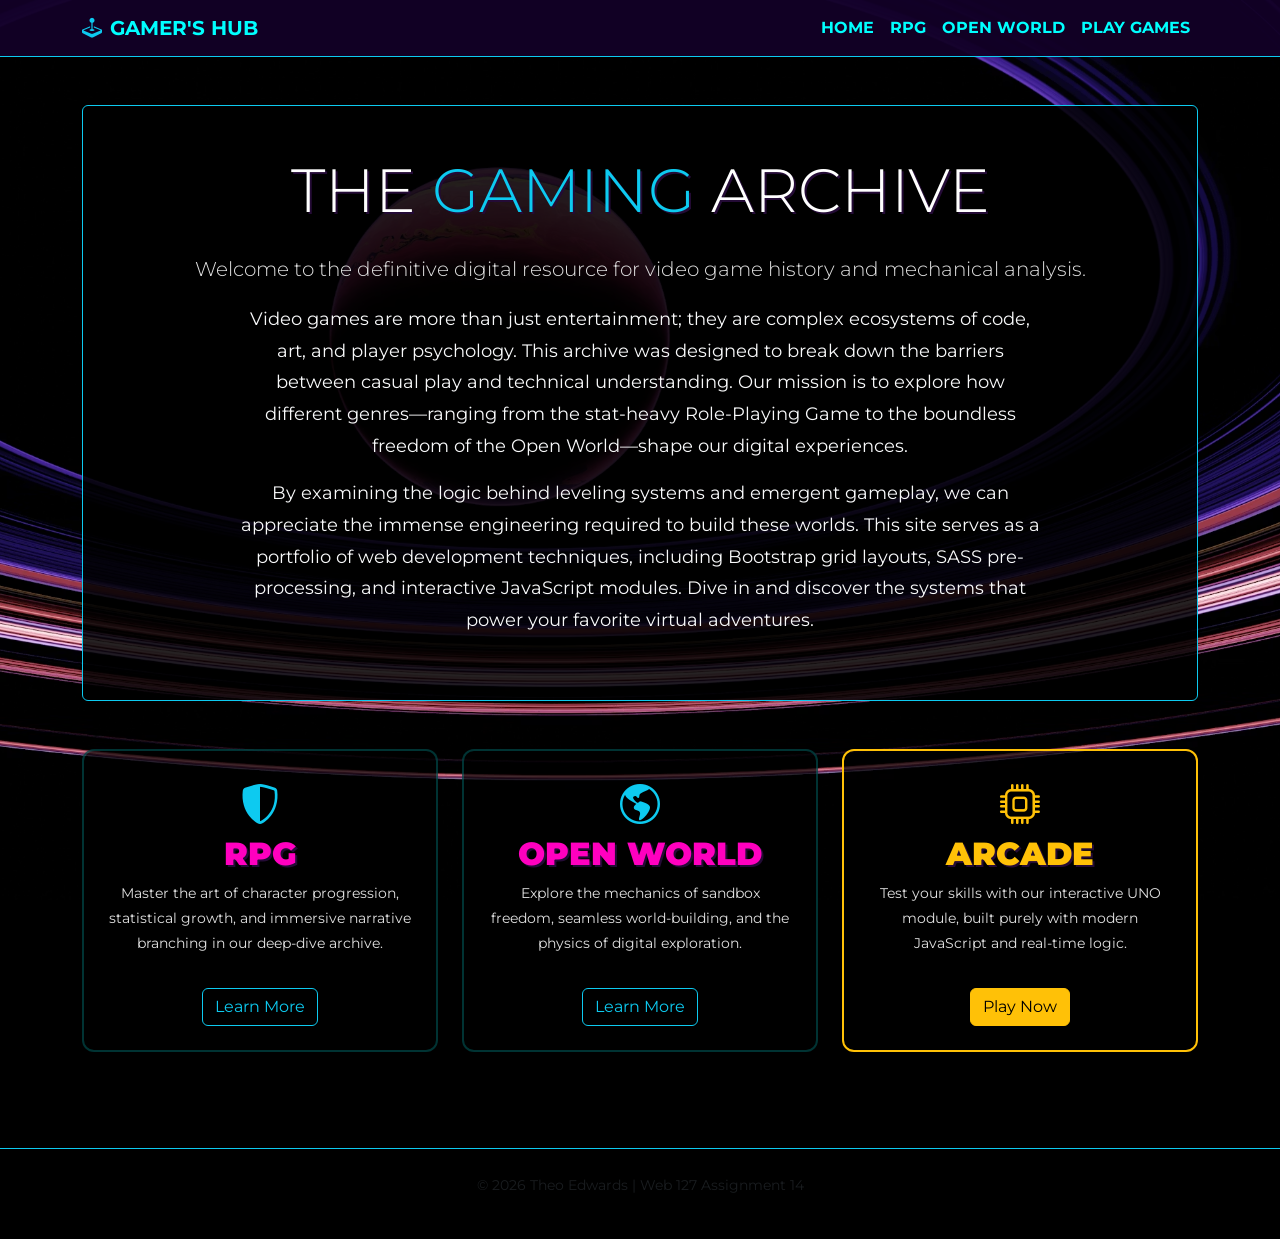
<file: index.html>
<!DOCTYPE html>
<html lang="en">
<head>
    <meta charset="UTF-8">
    <meta name="viewport" content="width=device-width, initial-scale=1.0">
    <title>Gaming Archive | Game Hub</title>
    <link rel="icon" type="image/png" href="images/favicon.png">
    <link href="https://cdn.jsdelivr.net/npm/bootstrap@5.3.0/dist/css/bootstrap.min.css" rel="stylesheet">
    <link rel="stylesheet" href="https://cdn.jsdelivr.net/npm/bootstrap-icons@1.11.0/font/bootstrap-icons.css">
    <link href="https://fonts.googleapis.com/css2?family=Montserrat:wght@400;700;900&display=swap" rel="stylesheet">
    <link rel="stylesheet" href="css/styles.css">
</head>
<body>

    <nav class="navbar navbar-expand-lg sticky-top navbar-dark bg-black border-bottom border-info">
        <div class="container">
            <a class="navbar-brand text-uppercase fw-bold" href="index.html">
                <i class="bi bi-joystick me-2 text-info"></i>Gamer's Hub
            </a>
            <button class="navbar-toggler" type="button" data-bs-toggle="collapse" data-bs-target="#navbarNav">
                <span class="navbar-toggler-icon"></span>
            </button>
            <div class="collapse navbar-collapse" id="navbarNav">
                <ul class="navbar-nav ms-auto">
                    <li class="nav-item"><a class="nav-link active" href="index.html">Home</a></li>
                    <li class="nav-item"><a class="nav-link" href="pages/rpg.html">RPG</a></li>
                    <li class="nav-item"><a class="nav-link" href="pages/open-world.html">Open World</a></li>
                    <li class="nav-item"><a class="nav-link text-warning fw-bold" href="pages/game.html">PLAY GAMES</a></li>
                </ul>
            </div>
        </div>
    </nav>

    <main class="container py-5">
        <div class="text-center mb-5 bg-dark p-5 rounded border border-info">
            <h1 class="display-1 fw-900 text-uppercase hero-heading">The <span class="text-info">Gaming</span> Archive</h1>
            <p class="lead mt-4">Welcome to the definitive digital resource for video game history and mechanical analysis.</p>
            <p class="text-light mx-auto" style="max-width: 800px;">
                Video games are more than just entertainment; they are complex ecosystems of code, art, and player psychology. This archive was designed to break down the barriers between casual play and technical understanding. Our mission is to explore how different genres—ranging from the stat-heavy Role-Playing Game to the boundless freedom of the Open World—shape our digital experiences. 
            </p>
            <p class="text-light mx-auto" style="max-width: 800px;">
                By examining the logic behind leveling systems and emergent gameplay, we can appreciate the immense engineering required to build these worlds. This site serves as a portfolio of web development techniques, including Bootstrap grid layouts, SASS pre-processing, and interactive JavaScript modules. Dive in and discover the systems that power your favorite virtual adventures.
            </p>
        </div>

        <div class="row g-4 justify-content-center">
            <div class="col-md-4">
                <div class="genre-card text-center p-4 h-100">
                    <i class="bi bi-shield-shaded fs-1 text-info mb-3"></i>
                    <h2 class="heading-accent">RPG</h2>
                    <p class="small">Master the art of character progression, statistical growth, and immersive narrative branching in our deep-dive archive.</p>
                    <a href="pages/rpg.html" class="btn btn-outline-info mt-3">Learn More</a>
                </div>
            </div>

            <div class="col-md-4">
                <div class="genre-card text-center p-4 h-100">
                    <i class="bi bi-globe-americas fs-1 text-info mb-3"></i>
                    <h2 class="heading-accent">Open World</h2>
                    <p class="small">Explore the mechanics of sandbox freedom, seamless world-building, and the physics of digital exploration.</p>
                    <a href="pages/open-world.html" class="btn btn-outline-info mt-3">Learn More</a>
                </div>
            </div>

            <div class="col-md-4">
                <div class="genre-card text-center p-4 h-100 border-warning">
                    <i class="bi bi-cpu fs-1 text-warning mb-3"></i>
                    <h2 class="text-warning">Arcade</h2>
                    <p class="small">Test your skills with our interactive UNO module, built purely with modern JavaScript and real-time logic.</p>
                    <a href="pages/game.html" class="btn btn-warning mt-3">Play Now</a>
                </div>
            </div>
        </div>
    </main>

    <footer class="container-fluid py-4 mt-5 text-center bg-black border-top border-info">
        <p class="small text-muted">&copy; 2026 Theo Edwards | Web 127 Assignment 14</p>
    </footer>

    <script src="https://cdn.jsdelivr.net/npm/bootstrap@5.3.0/dist/js/bootstrap.bundle.min.js"></script>
</body>
</html>
</file>
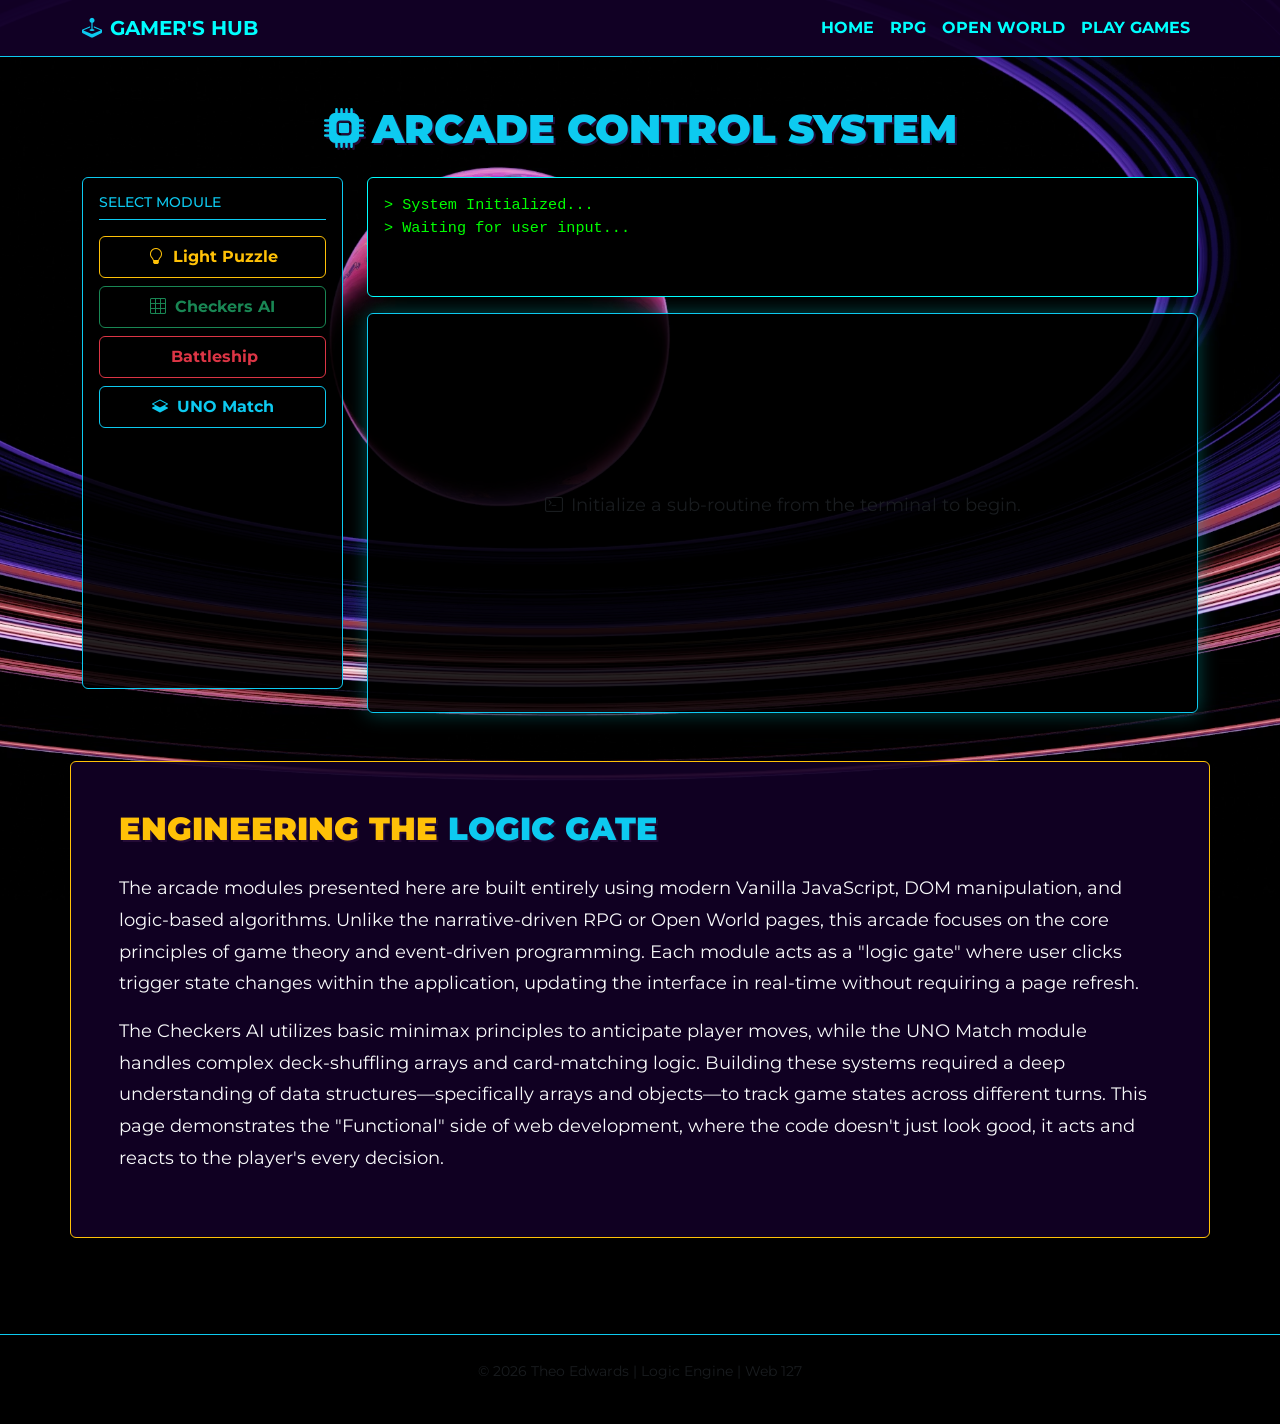
<file: pages/game.html>
<!doctype html>
<html lang="en">
  <head>
    <meta charset="UTF-8" />
    <meta name="viewport" content="width=device-width, initial-scale=1.0" />
    <title>Arcade | Game Hub</title>
    <link
      href="https://cdn.jsdelivr.net/npm/bootstrap@5.3.0/dist/css/bootstrap.min.css"
      rel="stylesheet"
    />
    <link
      rel="stylesheet"
      href="https://cdn.jsdelivr.net/npm/bootstrap-icons@1.11.0/font/bootstrap-icons.css"
    />
    <link
      href="https://fonts.googleapis.com/css2?family=Montserrat:wght@400;700;900&display=swap"
      rel="stylesheet"
    />
    <link rel="stylesheet" href="../css/styles.css" />
  </head>
  <body class="bg-black text-white">
    <nav
      class="navbar navbar-expand-lg sticky-top navbar-dark bg-black border-bottom border-info"
    >
      <div class="container">
        <a class="navbar-brand text-uppercase fw-bold" href="../index.html">
          <i class="bi bi-joystick me-2 text-info"></i>Gamer's Hub
        </a>
        <button
          class="navbar-toggler"
          type="button"
          data-bs-toggle="collapse"
          data-bs-target="#navbarNav"
        >
          <span class="navbar-toggler-icon"></span>
        </button>
        <div class="collapse navbar-collapse" id="navbarNav">
          <ul class="navbar-nav ms-auto">
            <li class="nav-item">
              <a class="nav-link" href="../index.html">Home</a>
            </li>
            <li class="nav-item">
              <a class="nav-link" href="rpg.html">RPG</a>
            </li>
            <li class="nav-item">
              <a class="nav-link" href="open-world.html">Open World</a>
            </li>
            <li class="nav-item">
              <a class="nav-link active text-warning fw-bold" href="game.html"
                >PLAY GAMES</a
              >
            </li>
          </ul>
        </div>
      </div>
    </nav>

    <div class="container py-5">
      <h1 class="text-center text-info mb-4 text-uppercase fw-900">
        <i class="bi bi-cpu-fill me-2"></i>Arcade Control System
      </h1>

      <div class="row">
        <div class="col-md-3 mb-4">
          <div
            class="bg-dark p-3 rounded border border-info h-100"
            style="background: rgba(0, 0, 0, 0.85) !important"
          >
            <h5
              class="text-info small text-uppercase mb-3 border-bottom border-info pb-2"
            >
              Select Module
            </h5>
            <button
              class="btn btn-outline-warning w-100 mb-2 py-2 fw-bold"
              onclick="loadGame('light')"
            >
              <i class="bi bi-lightbulb me-1"></i> Light Puzzle
            </button>
            <button
              class="btn btn-outline-success w-100 mb-2 py-2 fw-bold"
              onclick="loadGame('checkers')"
            >
              <i class="bi bi-grid-3x3 me-1"></i> Checkers AI
            </button>
            <button
              class="btn btn-outline-danger w-100 mb-2 py-2 fw-bold"
              onclick="loadGame('battleship')"
            >
              <i class="bi bi-target me-1"></i> Battleship
            </button>
            <button
              class="btn btn-outline-info w-100 mb-2 py-2 fw-bold"
              onclick="loadGame('uno')"
            >
              <i class="bi bi-layers-half me-1"></i> UNO Match
            </button>
          </div>
        </div>

        <div class="col-md-9">
          <div
            id="game-log"
            class="mb-3 rounded p-3"
            style="
              background: #000;
              height: 120px;
              overflow-y: auto;
              color: #0f0;
              font-family: monospace;
              border: 1px solid #00ffff;
            "
          >
            <div>> System Initialized...</div>
            <div>> Waiting for user input...</div>
          </div>

          <div
            id="game-area"
            class="bg-dark p-4 rounded border border-info text-center min-vh-50 d-flex flex-column align-items-center justify-content-center"
            style="
              min-height: 400px;
              background: rgba(0, 0, 0, 0.85) !important;
            "
          >
            <p class="text-muted">
              <i class="bi bi-terminal me-2"></i>Initialize a sub-routine from
              the terminal to begin.
            </p>
          </div>
        </div>
      </div>

      <div class="row mt-5">
        <div
          class="col-12 bg-dark p-5 rounded border border-warning"
          style="background: rgba(18, 1, 38, 0.9) !important"
        >
          <h2 class="text-warning text-uppercase mb-4">
            Engineering the <span class="text-info">Logic Gate</span>
          </h2>
          <p class="text-light">
            The arcade modules presented here are built entirely using modern
            Vanilla JavaScript, DOM manipulation, and logic-based algorithms.
            Unlike the narrative-driven RPG or Open World pages, this arcade
            focuses on the core principles of game theory and event-driven
            programming. Each module acts as a "logic gate" where user clicks
            trigger state changes within the application, updating the interface
            in real-time without requiring a page refresh.
          </p>
          <p class="text-light">
            The Checkers AI utilizes basic minimax principles to anticipate
            player moves, while the UNO Match module handles complex
            deck-shuffling arrays and card-matching logic. Building these
            systems required a deep understanding of data
            structures—specifically arrays and objects—to track game states
            across different turns. This page demonstrates the "Functional" side
            of web development, where the code doesn't just look good, it acts
            and reacts to the player's every decision.
          </p>
        </div>
      </div>
    </div>

    <footer
      class="container-fluid py-4 mt-5 text-center bg-black border-top border-info"
    >
      <p class="small text-muted">
        &copy; 2026 Theo Edwards | Logic Engine | Web 127
      </p>
    </footer>

    <script>
      const log = document.getElementById("game-log");
      const area = document.getElementById("game-area");

      // Expose log globally so the separate game modules can call it seamlessly
      window.addLog = function (t) {
        const d = document.createElement("div");
        d.textContent = "> " + t;
        log.appendChild(d);
        log.scrollTop = log.scrollHeight;
      };

      function loadGame(game) {
        area.innerHTML = "";
        window.addLog("Initializing " + game.toUpperCase() + " Sub-Routine...");

        // Advancement: Dynamic sidebar button highlighting
        document.querySelectorAll("[onclick^='loadGame']").forEach((btn) => {
          btn.classList.remove("active");
          // Match custom glow resets if needed
        });

        // Find the specific button that was clicked and visually select it
        const clickedBtn = document.querySelector(
          `[onclick="loadGame('${game}')"]`,
        );
        if (clickedBtn) clickedBtn.classList.add("active");

        // Execute the dynamically loaded game hook safely
        switch (game) {
          case "light":
            if (typeof renderLight === "function") renderLight();
            break;
          case "checkers":
            if (typeof renderCheckers === "function") renderCheckers();
            break;
          case "battleship":
            if (typeof renderBattleship === "function") renderBattleship();
            break;
          case "uno":
            if (typeof renderUNO === "function") renderUNO();
            break;
          default:
            window.addLog("ERROR: Target module unmapped.");
        }
      }
    </script>

    <script src="../js/game.js"></script>
    <script src="../js/game2.js"></script>
    <script src="../js/game3.js"></script>
    <script src="../js/game4.js"></script>
    <script src="https://cdn.jsdelivr.net/npm/bootstrap@5.3.0/dist/js/bootstrap.bundle.min.js"></script>
  </body>
</html>
</file>
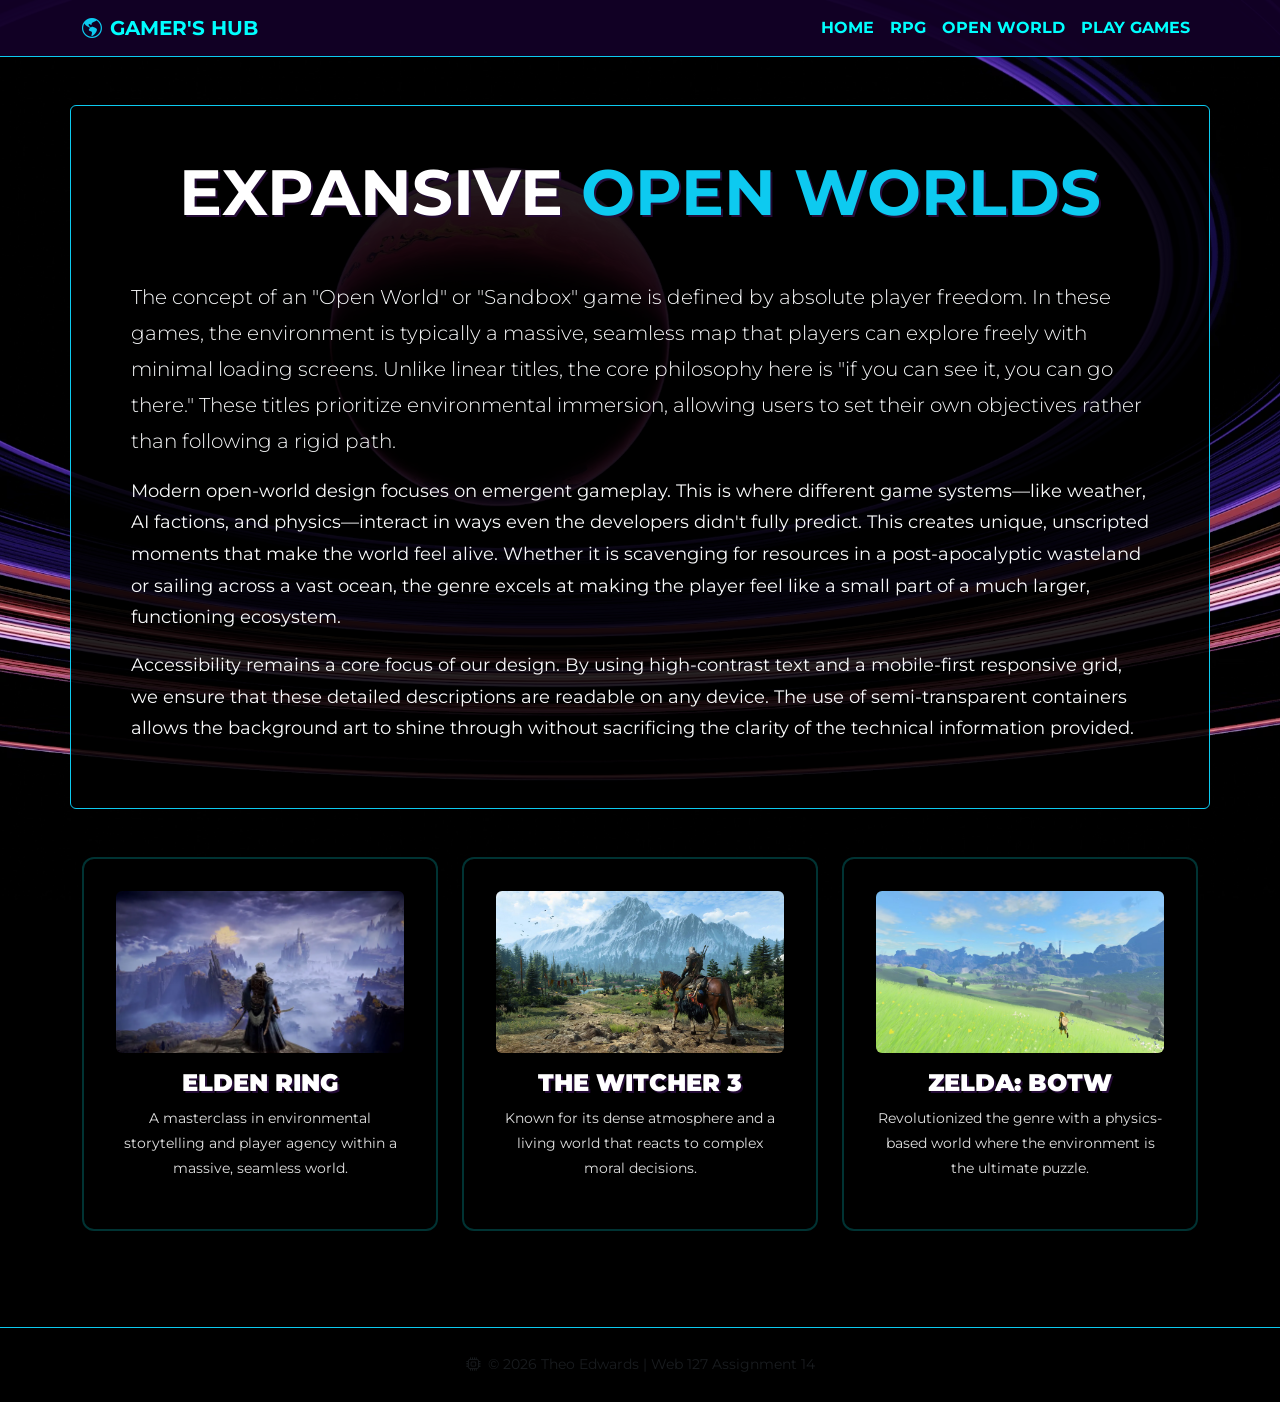
<file: pages/open-world.html>
<!DOCTYPE html>
<html lang="en">
<head>
    <meta charset="UTF-8">
    <meta name="viewport" content="width=device-width, initial-scale=1.0">
    <title>Open Worlds | Game Hub</title>
    <link href="https://cdn.jsdelivr.net/npm/bootstrap@5.3.0/dist/css/bootstrap.min.css" rel="stylesheet">
    <link rel="stylesheet" href="https://cdn.jsdelivr.net/npm/bootstrap-icons@1.11.0/font/bootstrap-icons.css">
    <link href="https://fonts.googleapis.com/css2?family=Montserrat:wght@400;700;900&display=swap" rel="stylesheet">
    <link rel="stylesheet" href="../css/styles.css">
</head>
<body>

    <nav class="navbar navbar-expand-lg sticky-top navbar-dark bg-black border-bottom border-info">
        <div class="container">
            <a class="navbar-brand text-uppercase fw-bold" href="../index.html">
                <i class="bi bi-globe-americas me-2 text-info"></i>Gamer's Hub
            </a>
            <button class="navbar-toggler" type="button" data-bs-toggle="collapse" data-bs-target="#navbarNav">
                <span class="navbar-toggler-icon"></span>
            </button>
            <div class="collapse navbar-collapse" id="navbarNav">
                <ul class="navbar-nav ms-auto">
                    <li class="nav-item"><a class="nav-link" href="../index.html">Home</a></li>
                    <li class="nav-item"><a class="nav-link" href="rpg.html">RPG</a></li>
                    <li class="nav-item"><a class="nav-link active text-info" href="open-world.html">Open World</a></li>
                    <li class="nav-item"><a class="nav-link text-warning fw-bold" href="game.html">PLAY GAMES</a></li>
                </ul>
            </div>
        </div>
    </nav>

    <div class="container py-5">
        <section class="row bg-dark p-5 rounded border border-info mb-5" style="background: rgba(0,0,0,0.85) !important;">
            <div class="col-12">
                <h1 class="display-3 fw-bold text-center mb-5 text-uppercase">
                    EXPANSIVE <span class="text-info">OPEN WORLDS</span>
                </h1>
                <p class="lead text-light">
                    The concept of an "Open World" or "Sandbox" game is defined by absolute player freedom. In these games, the environment is typically a massive, seamless map that players can explore freely with minimal loading screens. Unlike linear titles, the core philosophy here is "if you can see it, you can go there." These titles prioritize environmental immersion, allowing users to set their own objectives rather than following a rigid path.
                </p>
                <p class="text-light">
                    Modern open-world design focuses on emergent gameplay. This is where different game systems—like weather, AI factions, and physics—interact in ways even the developers didn't fully predict. This creates unique, unscripted moments that make the world feel alive. Whether it is scavenging for resources in a post-apocalyptic wasteland or sailing across a vast ocean, the genre excels at making the player feel like a small part of a much larger, functioning ecosystem.
                </p>
                <p class="text-light">
                    Accessibility remains a core focus of our design. By using high-contrast text and a mobile-first responsive grid, we ensure that these detailed descriptions are readable on any device. The use of semi-transparent containers allows the background art to shine through without sacrificing the clarity of the technical information provided.
                </p>
            </div>
        </section>

        <main class="row g-4 justify-content-center">
    <div class="col-md-4">
        <div class="genre-card h-100 text-center">
            <img src="../images/eldenring.png" alt="Elden Ring" class="img-fluid rounded mb-3">
            <h3 class="fs-4">Elden Ring</h3>
            <p class="small">A masterclass in environmental storytelling and player agency within a massive, seamless world.</p>
        </div>
    </div>

    <div class="col-md-4">
        <div class="genre-card h-100 text-center">
            <img src="../images/witcher.png" alt="The Witcher 3" class="img-fluid rounded mb-3">
            <h3 class="fs-4">The Witcher 3</h3>
            <p class="small">Known for its dense atmosphere and a living world that reacts to complex moral decisions.</p>
        </div>
    </div>

    <div class="col-md-4">
        <div class="genre-card h-100 text-center">
            <img src="../images/zelda.png" alt="Zelda: Breath of the Wild" class="img-fluid rounded mb-3">
            <h3 class="fs-4">Zelda: BotW</h3>
            <p class="small">Revolutionized the genre with a physics-based world where the environment is the ultimate puzzle.</p>
        </div>
    </div>
</main>
    </div>

    <footer class="container-fluid py-4 text-center bg-black border-top border-info mt-5">
        <p class="small text-muted mb-0"><i class="bi bi-cpu me-2"></i>&copy; 2026 Theo Edwards | Web 127 Assignment 14</p>
    </footer>

    <script src="https://cdn.jsdelivr.net/npm/bootstrap@5.3.0/dist/js/bootstrap.bundle.min.js"></script>
</body>
</html>
</file>
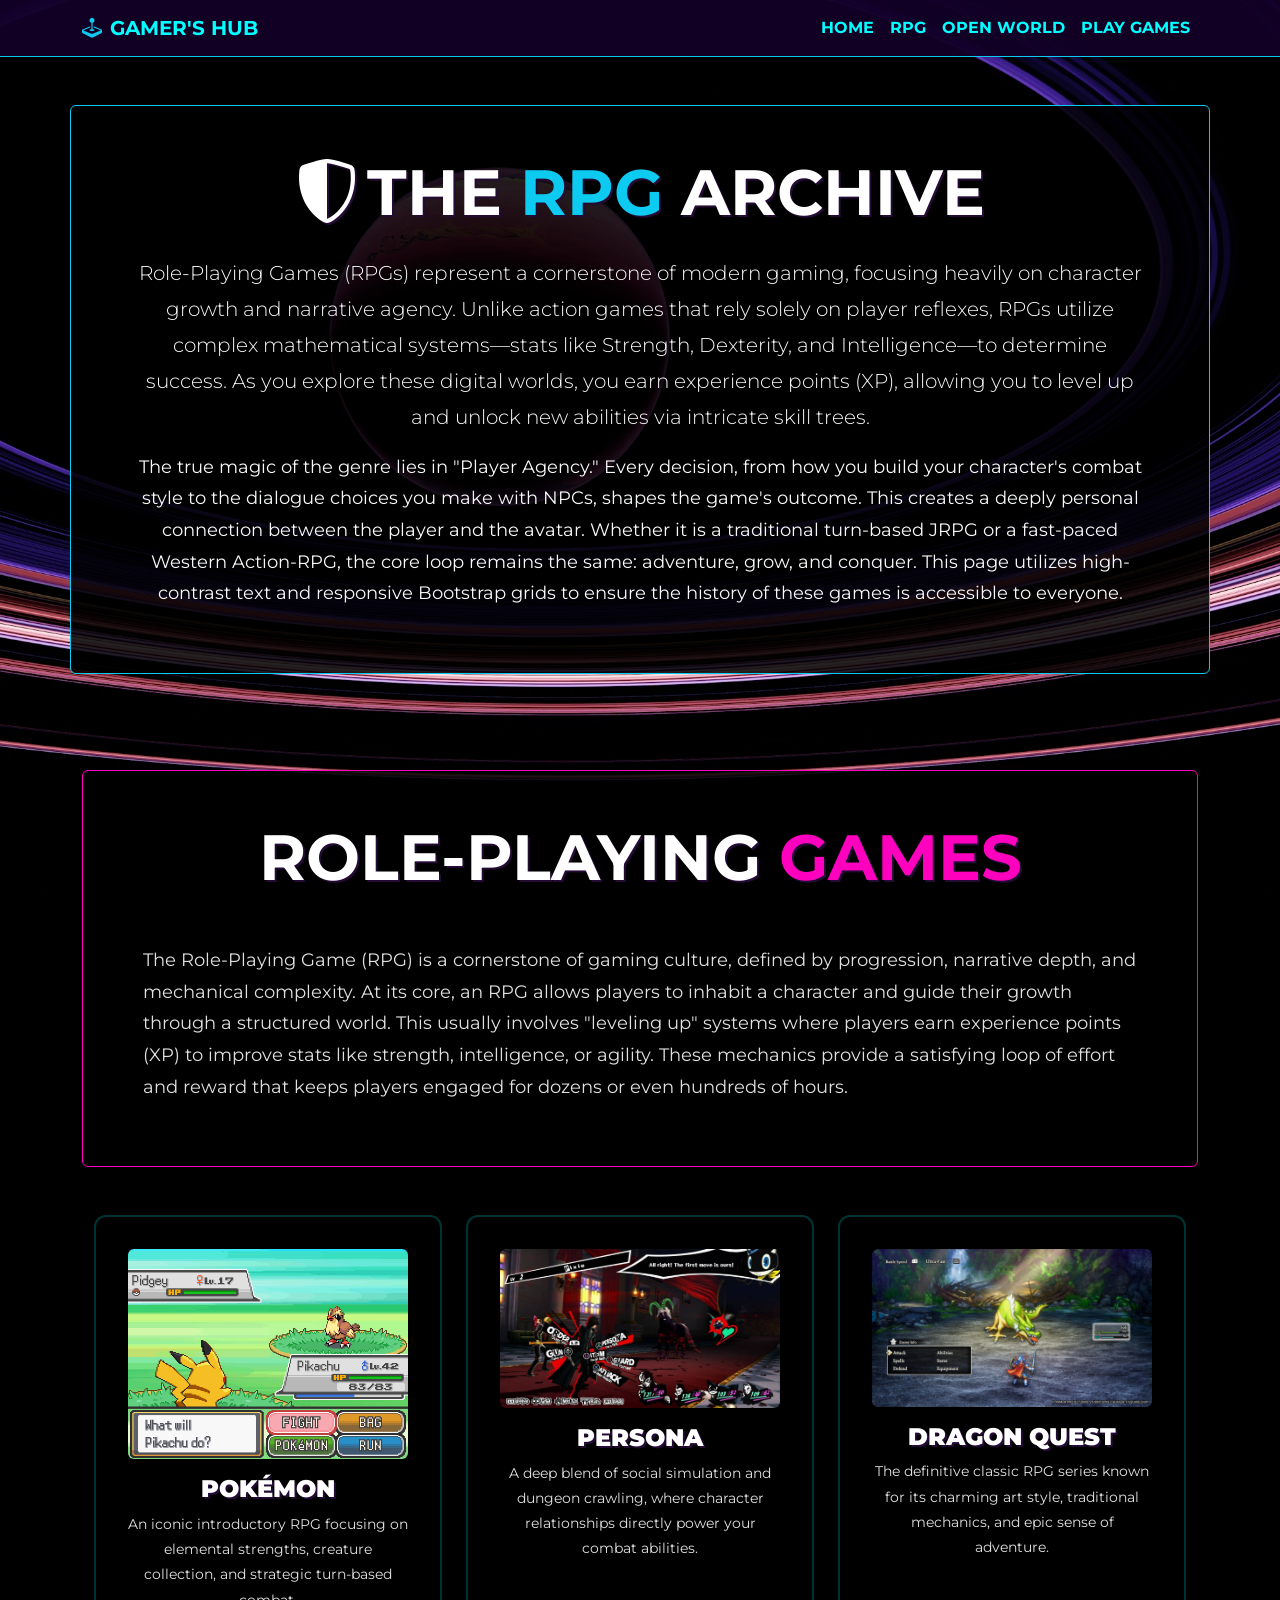
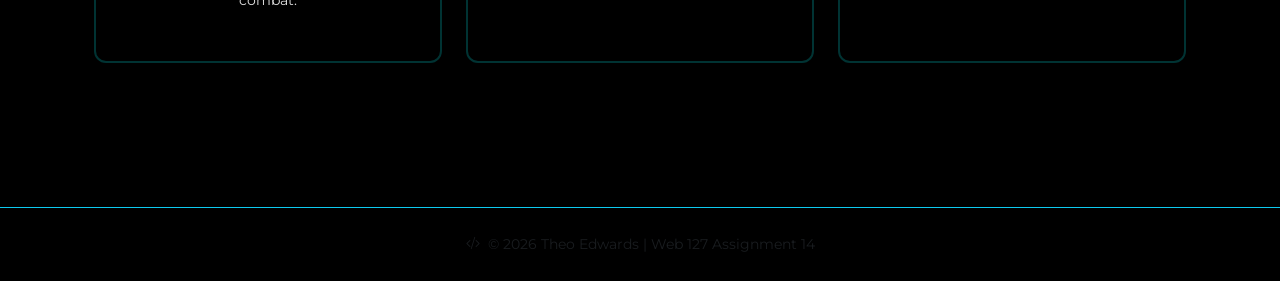
<file: pages/rpg.html>
<!DOCTYPE html>
<html lang="en">
<head>
    <meta charset="UTF-8">
    <meta name="viewport" content="width=device-width, initial-scale=1.0">
    <title>RPG Genre | Game Hub</title>
    <link href="https://cdn.jsdelivr.net/npm/bootstrap@5.3.0/dist/css/bootstrap.min.css" rel="stylesheet">
    <link rel="stylesheet" href="https://cdn.jsdelivr.net/npm/bootstrap-icons@1.11.0/font/bootstrap-icons.css">
    <link href="https://fonts.googleapis.com/css2?family=Montserrat:wght@400;700;900&display=swap" rel="stylesheet">
    <link rel="stylesheet" href="../css/styles.css"> </head>
<body>

    <nav class="navbar navbar-expand-lg sticky-top navbar-dark bg-black border-bottom border-info">
        <div class="container">
            <a class="navbar-brand text-uppercase fw-bold" href="../index.html">
                <i class="bi bi-joystick me-2 text-info"></i>Gamer's Hub
            </a>
            <button class="navbar-toggler" type="button" data-bs-toggle="collapse" data-bs-target="#navbarNav">
                <span class="navbar-toggler-icon"></span>
            </button>
            <div class="collapse navbar-collapse" id="navbarNav">
                <ul class="navbar-nav ms-auto">
                    <li class="nav-item"><a class="nav-link" href="../index.html">Home</a></li>
                    <li class="nav-item"><a class="nav-link active text-info" href="rpg.html">RPG</a></li>
                    <li class="nav-item"><a class="nav-link" href="open-world.html">Open World</a></li>
                    <li class="nav-item"><a class="nav-link text-warning fw-bold" href="game.html">PLAY GAMES</a></li>
                </ul>
            </div>
        </div>
    </nav>

    <div class="container py-5">
        <section class="row bg-dark p-5 rounded border border-info mb-5" style="background: rgba(0,0,0,0.85) !important;">
            <div class="col-12 text-center">
                <h1 class="display-3 fw-bold text-uppercase"><i class="bi bi-shield-shaded me-2"></i>THE <span class="text-info">RPG</span> ARCHIVE</h1>
                <p class="mt-4 text-light lead">
                    Role-Playing Games (RPGs) represent a cornerstone of modern gaming, focusing heavily on character growth and narrative agency. Unlike action games that rely solely on player reflexes, RPGs utilize complex mathematical systems—stats like Strength, Dexterity, and Intelligence—to determine success. As you explore these digital worlds, you earn experience points (XP), allowing you to level up and unlock new abilities via intricate skill trees.
                </p>
                <p class="text-light">
                    The true magic of the genre lies in "Player Agency." Every decision, from how you build your character's combat style to the dialogue choices you make with NPCs, shapes the game's outcome. This creates a deeply personal connection between the player and the avatar. Whether it is a traditional turn-based JRPG or a fast-paced Western Action-RPG, the core loop remains the same: adventure, grow, and conquer. This page utilizes high-contrast text and responsive Bootstrap grids to ensure the history of these games is accessible to everyone.
                </p>
            </div>
        </section>

        <main class="container py-5">
    <section class="row bg-dark p-5 rounded mb-5">
        <div class="col-12">
            <h1 class="display-3 fw-bold text-center mb-5">Role-Playing <span class="heading-accent">Games</span></h1>
            <p>
                The Role-Playing Game (RPG) is a cornerstone of gaming culture, defined by progression, narrative depth, and mechanical complexity. At its core, an RPG allows players to inhabit a character and guide their growth through a structured world. This usually involves "leveling up" systems where players earn experience points (XP) to improve stats like strength, intelligence, or agility. These mechanics provide a satisfying loop of effort and reward that keeps players engaged for dozens or even hundreds of hours.
            </p>
        </div>
    </section>

    <div class="row g-4 justify-content-center">
        <div class="col-md-4">
            <div class="genre-card h-100 text-center">
                <img src="../images/pokemon.png" alt="Pokemon Gameplay" class="img-fluid rounded mb-3">
                <h3 class="fs-4">Pokémon</h3>
                <p class="small">An iconic introductory RPG focusing on elemental strengths, creature collection, and strategic turn-based combat.</p>
            </div>
        </div>

        <div class="col-md-4">
            <div class="genre-card h-100 text-center">
                <img src="../images/persona.jpg" alt="Persona Character" class="img-fluid rounded mb-3">
                <h3 class="fs-4">Persona</h3>
                <p class="small">A deep blend of social simulation and dungeon crawling, where character relationships directly power your combat abilities.</p>
            </div>
        </div>

        <div class="col-md-4">
            <div class="genre-card h-100 text-center">
                <img src="../images/dragonq.jpg" alt="Dragon Quest Slime" class="img-fluid rounded mb-3">
                <h3 class="fs-4">Dragon Quest</h3>
                <p class="small">The definitive classic RPG series known for its charming art style, traditional mechanics, and epic sense of adventure.</p>
            </div>
        </div>
    </div>
</main>
    </div>

    <footer class="container-fluid py-4 text-center bg-black border-top border-info mt-5">
        <p class="small text-muted mb-0"><i class="bi bi-code-slash me-2"></i>&copy; 2026 Theo Edwards | Web 127 Assignment 14</p>
    </footer>

    <script src="https://cdn.jsdelivr.net/npm/bootstrap@5.3.0/dist/js/bootstrap.bundle.min.js"></script>
</body>
</html>
</file>
<file: css/styles.css>
/* css reset & basic styling */
* {
  box-sizing: border-box;
  margin: 0;
  padding: 0;
}

body {
  background: #000 url("../images/background.png") no-repeat center center fixed;
  background-size: cover;
  color: #f1f1f1; /* high contrast white */
  font-family: "Montserrat", "Segoe UI", sans-serif;
  overflow-x: hidden; /* minimize horizontal scroll */
}

/* overriding bootstrap for high contrast accessibility */
.bg-dark {
  background-color: rgba(0, 0, 0, 0.85) !important; /* semi-transparent for depth */
  border: 1px solid #ff00bf; /* neon pink border */
}

/* navbar styling and hover transitions */
.navbar {
  background: rgba(18, 1, 38, 0.95) !important;
  border-bottom: 2px solid #ff00bf;
  transition: box-shadow 0.4s ease;
}

.navbar:hover {
  box-shadow: 0 0 15px rgba(255, 0, 191, 0.6);
}

.navbar-brand,
.nav-link {
  color: #00ffff !important;
  text-transform: uppercase;
  font-weight: 700;
}

.nav-link:hover {
  color: #ff00bf !important;
  text-shadow: 0 0 8px #ff00bf;
}

/* defining clear paragraph styles for readability */
p {
  line-height: 1.8;
  color: #e0e0e0;
  font-size: 1.1rem;
}

h1,
h2,
h3 {
  text-transform: uppercase;
  font-weight: 900;
  color: #ffffff;
  text-shadow: 2px 2px 0px #240b36;
}

.heading-accent {
  color: #ff00bf;
}

/* hover transitions on genre cards */
.genre-card {
  background: rgba(0, 0, 0, 0.7);
  border: 2px solid rgba(0, 255, 255, 0.2);
  border-radius: 12px;
  padding: 2rem;
  transition: transform 0.3s ease, border-color 0.3s ease, box-shadow 0.3s ease;
}

.genre-card:hover {
  transform: translateY(-8px);
  border-color: #00ffff;
  box-shadow: 0 0 20px rgba(0, 255, 255, 0.5), 0 0 40px rgba(0, 255, 255, 0.2);
}

#game-area {
  background-color: rgba(22, 1, 41, 0.9);
  border: 4px solid #00ffff;
  border-radius: 15px;
  padding: 30px;
  box-shadow: 0 0 20px rgba(0, 255, 255, 0.3);
}

#game-log {
  height: 180px;
  overflow-y: scroll;
  background: #000;
  border: 1px solid #e0e0e0;
  padding: 10px;
  font-family: monospace;
  font-size: 0.95rem;
}

#inventory-container {
  background: rgba(0, 0, 0, 0.8);
  border: 1px solid rgba(0, 255, 255, 0.5);
  border-radius: 10px;
  min-height: 100px;
}

.inventory-item {
  background: #240b36;
  border: 1px solid #ff00bf;
  padding: 5px 10px;
  color: #ff00bf;
  font-weight: bold;
}

/* media queries (at least three) */
/* tablet: adjust grid margins */
@media (min-width: 768px) and (max-width: 991px) {
  .genre-card {
    margin-bottom: 2rem;
  }
}
/* mobile: scale down headings for readability */
@media (max-width: 767px) {
  h1 {
    font-size: 2rem;
  }
  h2 {
    font-size: 1.6rem;
  }
  .hero-section {
    padding: 3rem 1rem !important;
  }
}
/* large desktop: increase hero text size */
@media (min-width: 1200px) {
  .hero-heading {
    font-size: 3.8rem;
  }
}
.light-grid {
  display: grid;
  grid-template-columns: repeat(3, 60px);
  justify-content: center;
  gap: 8px;
}

.light-tile {
  width: 60px;
  height: 60px;
}/*# sourceMappingURL=styles.css.map */
</file>
